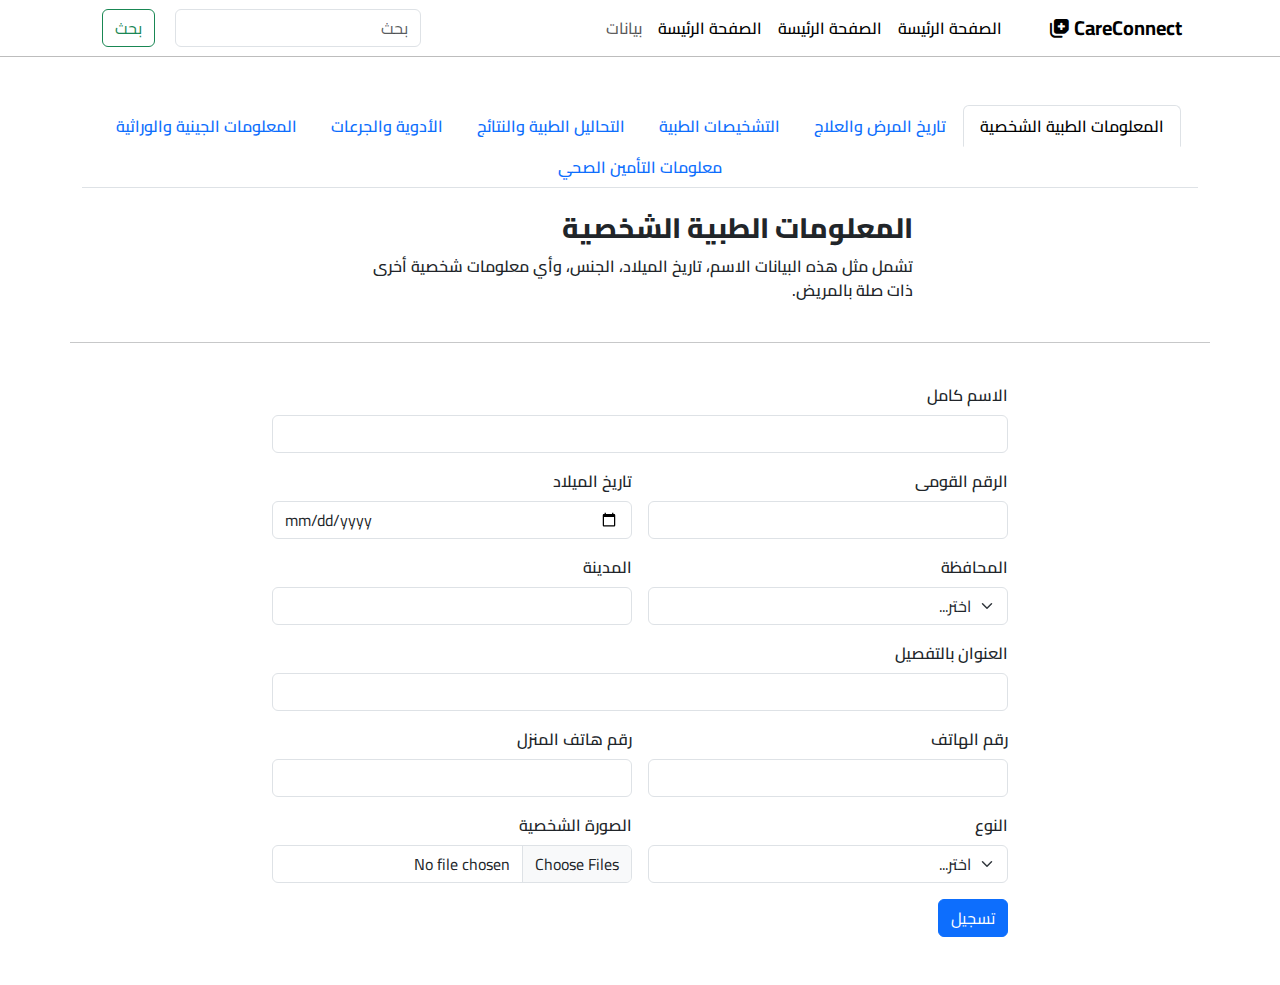
<file: Data Entry System/Web Application/html/index.html>
<!DOCTYPE html>
<html lang="en">
    <head>
        <meta charset="UTF-8">
        <meta name="viewport" content="width=device-width, initial-scale=1.0">
        <link rel="stylesheet" href="../css/bootstrap.min.css">
        <link rel="stylesheet" href="../css/bootstrap.min.css.map">
        <link rel="stylesheet" href="../css/all.min.css">
        <link rel="stylesheet" href="../css/Fonts.css">
        <link rel="preconnect" href="https://fonts.gstatic.com">
        <link rel="preconnect" href="https://fonts.googleapis.com">
        <link rel="preconnect" href="https://fonts.googleapis.com">
        <link rel="preconnect" href="https://fonts.gstatic.com" crossorigin>
        <link
            href="https://fonts.googleapis.com/css2?family=Roboto:ital,wght@0,100;0,300;0,400;0,500;0,700;0,900;1,100;1,300;1,400;1,500;1,700;1,900&display=swap"
            rel="stylesheet">
        <link rel="preconnect" href="https://fonts.googleapis.com">
        <link rel="preconnect" href="https://fonts.gstatic.com" crossorigin>
        <link
            href="https://fonts.googleapis.com/css2?family=Roboto:ital,wght@0,100;0,300;0,400;0,500;0,700;0,900;1,100;1,300;1,400;1,500;1,700;1,900&family=Rubik:ital,wght@0,300..900;1,300..900&display=swap"
            rel="stylesheet">

        <!-- cairo font-->
        <link rel="preconnect" href="https://fonts.googleapis.com">
        <link rel="preconnect" href="https://fonts.gstatic.com" crossorigin>
        <link
            href="https://fonts.googleapis.com/css2?family=Cairo:wght@200..1000&display=swap"
            rel="stylesheet">

        <link rel="stylesheet" href="../css/style.css">
        <title>Document</title>
    </head>
    <body>

        <!------------------------------------- NavBar --------------------------------------->
        <nav class="navbar navbar-expand-lg navbar-light   "
            style="direction: rtl;">
            <div class="container">
                <a class="navbar-brand fw-bold" href="#">
                    CareConnect
                    <i class="fa-solid fa-notes-medical"></i>
                </a>
                <button class="navbar-toggler" type="button"
                    data-bs-toggle="collapse"
                    data-bs-target="#navbarSupportedContent"
                    aria-controls="navbarSupportedContent" aria-expanded="false"
                    aria-label="Toggle navigation">
                    <span class="navbar-toggler-icon"></span>
                </button>
                <div class="collapse navbar-collapse"
                    id="navbarSupportedContent">
                    <ul class="navbar-nav ms-auto mb-2 mb-lg-0"
                        style="direction: rtl;">

                        <li class="nav-item">
                            <a class="nav-link active" aria-current="page"
                                href="#">الصفحة الرئيسة</a>
                        </li>

                        <li class="nav-item">
                            <a class="nav-link active" aria-current="page"
                                href="#">الصفحة الرئيسة</a>
                        </li>

                        <li class="nav-item">
                            <a class="nav-link active" aria-current="page"
                                href="#">الصفحة الرئيسة</a>
                        </li>

                        <li class="nav-item">
                            <a class="nav-link" href="#">بيانات</a>
                        </li>

                    </ul>
                    <form class="d-flex" role="search">
                        <input class="form-control me-2" type="search"
                            placeholder="بحث" aria-label="Search">
                        <button class="btn btn-outline-success"
                            style="margin:0px 20px ;"
                            type="submit">بحث</button>
                    </form>
                </div>
            </div>
        </nav>
        <!------------------------------------- Main Content --------------------------------------->
        <div class="container my-5 ">
            <nav class="nav nav-tabs justify-content-center"
                style="direction: rtl;" id="myTab" role="tablist">

                <button class="nav-link active" id="home-tab"
                    data-bs-toggle="tab" data-bs-target="#home"
                    type="button" role="tab" aria-controls="home"
                    aria-selected="true">المعلومات الطبية الشخصية</button>

                <button class="nav-link" id="profile-tab"
                    data-bs-toggle="tab" data-bs-target="#profile"
                    type="button" role="tab" aria-controls="profile"
                    aria-selected="false">تاريخ المرض والعلاج</button>

                <button class="nav-link" id="contact-tab"
                    data-bs-toggle="tab" data-bs-target="#contact"
                    type="button" role="tab" aria-controls="contact"
                    aria-selected="false">التشخيصات الطبية</button>

                <button class="nav-link" id="contact-tab"
                    data-bs-toggle="tab" data-bs-target="#contact"
                    type="button" role="tab" aria-controls="contact"
                    aria-selected="false">التحاليل الطبية والنتائج</button>

                <button class="nav-link" id="contact-tab"
                    data-bs-toggle="tab" data-bs-target="#contact"
                    type="button" role="tab" aria-controls="contact"
                    aria-selected="false">الأدوية والجرعات</button>

                <button class="nav-link" id="contact-tab"
                    data-bs-toggle="tab" data-bs-target="#contact"
                    type="button" role="tab" aria-controls="contact"
                    aria-selected="false">المعلومات الجينية والوراثية</button>

                <button class="nav-link" id="contact-tab"
                    data-bs-toggle="tab" data-bs-target="#contact"
                    type="button" role="tab" aria-controls="contact"
                    aria-selected="false">
                    معلومات التأمين الصحي</button>

            </nav>

            <div class="tab-content" id="myTabContent">

                <div class="tab-pane fade show active" style="direction: rtl;"
                    id="home" role="tabpanel"
                    aria-labelledby="home-tab">
                    <div class="row">
                        <div class="col-md-3"></div>
                        <div class="col-md justify-content-center">
                            <br>
                            <h3>المعلومات الطبية الشخصية</h3>
                            <p>تشمل مثل هذه البيانات الاسم، تاريخ الميلاد،
                                الجنس، وأي معلومات شخصية أخرى ذات صلة
                                بالمريض.</p>
                            <br>

                        </div>
                        <div class="col-md-3"></div>
                        <hr>
                    </div>

                    <div class="row">
                        <div class="col-md-2"></div>
                        <div class="col-md">
                            <br>
                            <form class="row g-3">
                                <div class="col-md-12">
                                    <label for="FullName"
                                        class="form-label">الاسم كامل</label>
                                    <input type="text" class="form-control"
                                        id="FullName" name="FullName">
                                </div>
                                <div class="col-md-6">
                                    <label for="NationalID"
                                        class="form-label">الرقم القومى</label>
                                    <input type="text" class="form-control"
                                        id="NationalID" name="NationalID">
                                </div>
                                <div class="col-md-6">
                                    <label for="BirthDate"
                                        class="form-label">تاريخ الميلاد</label>
                                    <input type="date" class="form-control"
                                        id="BirthDate" name="BirthDate">
                                </div>

                                <div class="col-md-6">
                                    <label for="inputState"
                                        class="form-label">المحافظة</label>
                                    <select id="inputState" name="inputState"
                                        class="form-select">
                                        <option selected>اختر...</option>
                                        <option>الاقصر</option>
                                        <option>قنا</option>
                                        <option>اسوان</option>
                                        <option>القاهرة</option>
                                        <option>اسيوط</option>
                                    </select>
                                </div>
                                <div class="col-md-6">
                                    <label for="inputCity"
                                        class="form-label">المدينة</label>
                                    <input type="text" class="form-control"
                                        id="inputCity" name="City">
                                </div>

                                <div class="col-12">
                                    <label for="inputAddress"
                                        class="form-label">العنوان
                                        بالتفصيل</label>
                                    <input type="text" class="form-control"
                                        id="inputAddress"
                                        placeholder>
                                </div>

                                <div class="col-md-6">
                                    <label for="inputPhone"
                                        class="form-label">رقم الهاتف</label>
                                    <input type="text" class="form-control"
                                        id="inputPhone" name="Phone">
                                </div>

                                <div class="col-md-6">
                                    <label for="inputPhoneHome"
                                        class="form-label">رقم هاتف
                                        المنزل</label>
                                    <input type="text" class="form-control"
                                        id="inputPhoneHome"
                                        name="inputPhoneHome">
                                </div>

                                <div class="col-md-6">
                                    <label for="inputGender"
                                        class="form-label">النوع</label>
                                    <select id="inputGender" name="inputGender"
                                        class="form-select">
                                        <option selected>اختر...</option>
                                        <option>ذكر</option>
                                        <option>انثى</option>
                                    </select>
                                </div>

                                <div class="col-md-6">
                                    <label for="Picture"
                                        class="form-label"> الصورة
                                        الشخصية</label>
                                    <input class="form-control" type="file"
                                        id="Picture" multiple name="Picture">
                                </div>

                                <div class="col-12">
                                    <button type="submit"
                                        class="btn btn-primary">تسجيل</button>
                                </div>
                            </form>
                        </div>

                        <div class="col-md-2"></div>
                    </div>
                </div>

                <div class="tab-pane fade" id="profile"
                    role="tabpanel" aria-labelledby="profile-tab">
                    <h1>Profile</h1>
                    <p>
                        Lorem ipsum dolor sit amet consectetur
                        adipisicing elit. Quisquam, quos
                        voluptates. Quisquam, quos voluptates.

                    </p>
                </div>

                <div class="tab-pane fade" id="contact"
                    role="tabpanel" aria-labelledby="contact-tab">
                    <h1>Contact</h1>
                    <p>
                        Lorem ipsum dolor sit amet consectetur
                        adipisicing elit. Quisquam, quos
                        voluptates. Quisquam, quos voluptates.
                        Quisquam, quos voluptates. Quisquam, quos
                        voluptates. Quisquam, quos voluptates.
                        Quisquam, quos voluptates. Quisquam, quos
                        voluptates. Quisquam, quos voluptates.
                        Quisquam, quos voluptates. Quisquam, quos
                        voluptates. Quisquam, quos voluptates.
                        Quisquam, quos voluptates. Quisquam, quos
                        voluptates. Quisquam, quos voluptates.
                    </p>

                </div>

            </div>

            <script src="../js/bootstrap.bundle.min.js"></script>
        </body>
    </html>
</file>
<file: Data Entry System/Web Application/css/Fonts.css>
.rubik- <uniquifier> {
    font-family: "Rubik", sans-serif;
    font-optical-sizing: auto;
    font-weight: <weight>;
    font-style: normal;
}
</file>
<file: Data Entry System/Web Application/css/style.css>
:root{
    --primary-color: #FF6B6B;
    --secondary-color: #FFE66D;
    --tertiary-color: #88D8B0;
    --quaternary-color: #4A4E69;
    --quinary-color: #22223B;
    --senary-color: #9A8C98;
    --septenary-color: #C9ADA7;
    --octonary-color: #F2E9E4;
    --nonary-color: #F2E9E4;
    --denary-color: #F2E9E4;


    --navbar-color: var(#FFF);
}

*{     
    font-family: "Cairo", sans-serif;
    font-optical-sizing: auto;
    font-weight: 600;
    font-style: normal;
    font-variation-settings:
        "slnt" 0;
}

.tab-content .tab-pane .row h3{
    font-weight: 800;
}

.nav-item{
    font-family: "Rubik",sans-serif;
    font-optical-sizing: auto;
    font-weight: 600;
}

.navbar{
    border-bottom: 1px solid #BDBDBD;
}



.eee{
    /* background-color: var(--quaternary-color); */
}
.AllPage{
    background-color: #f5f5f5;
    height: 100dvh;
}
</file>
